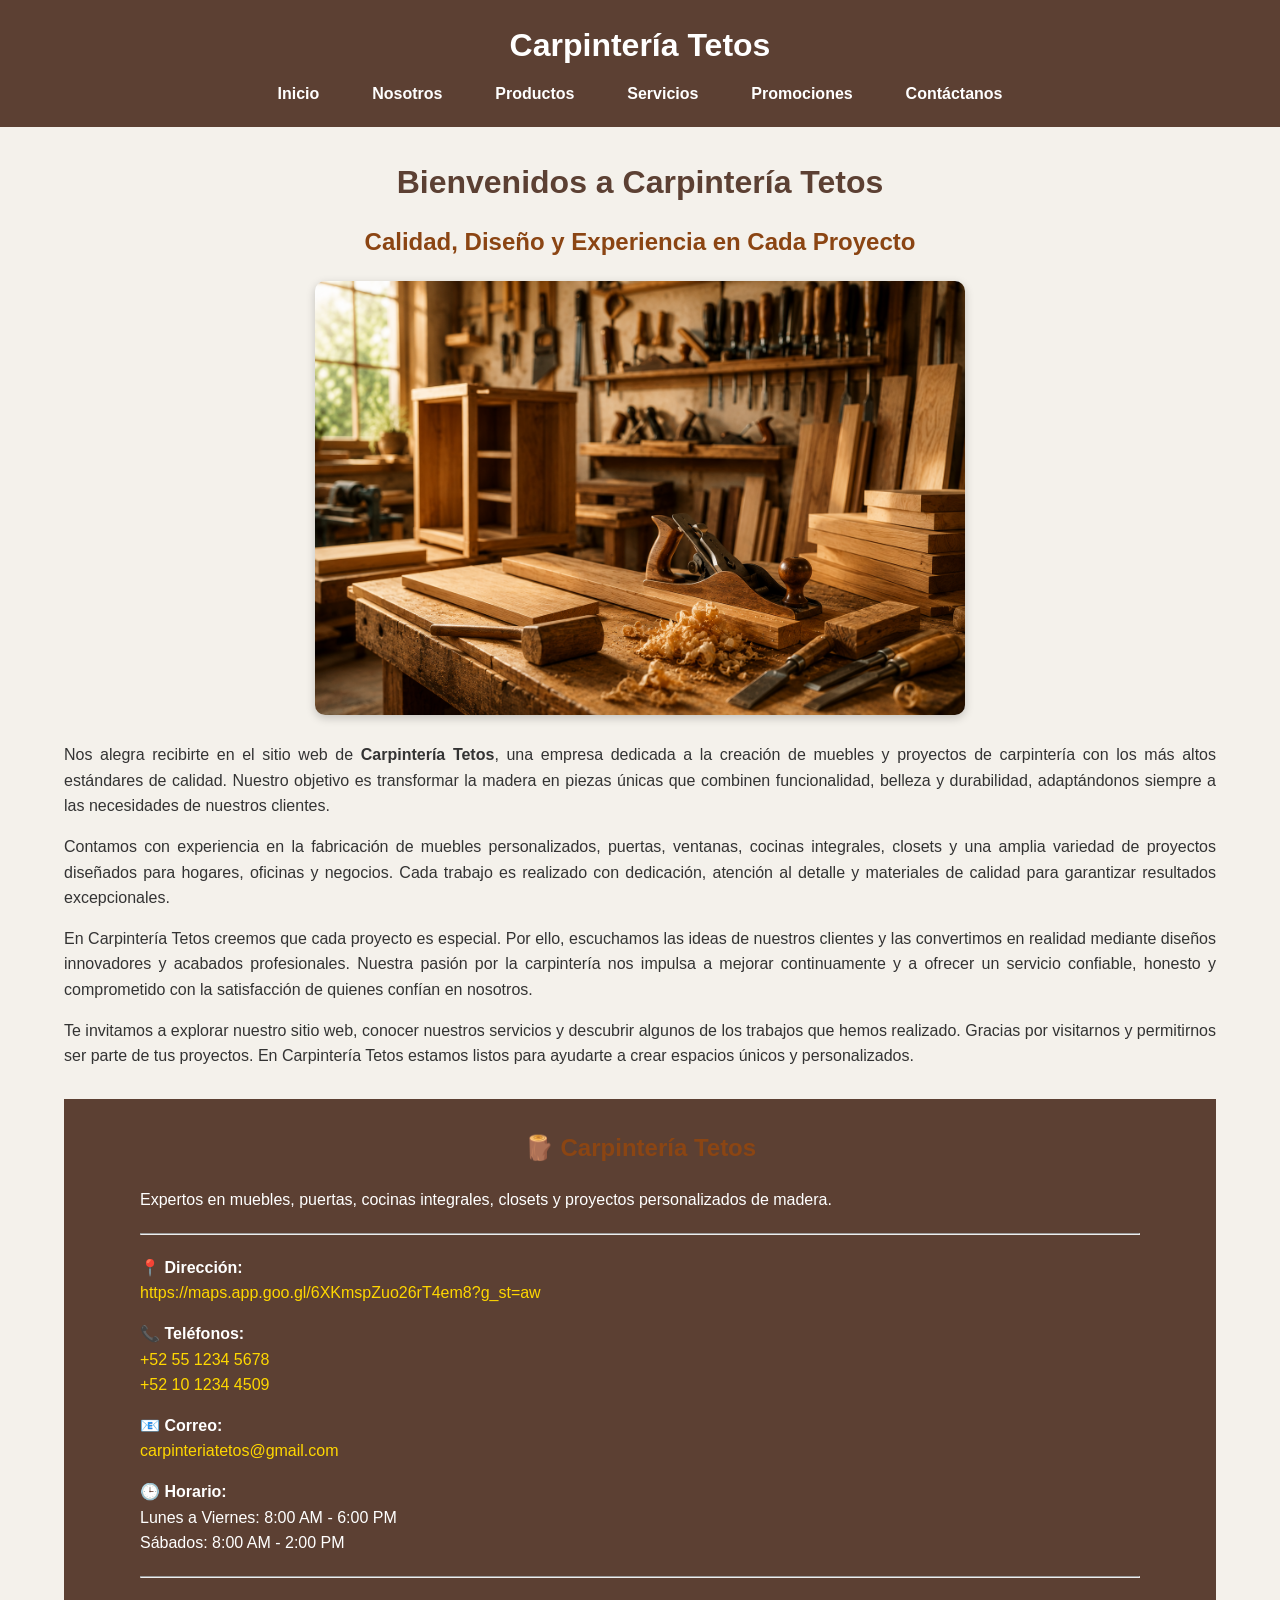
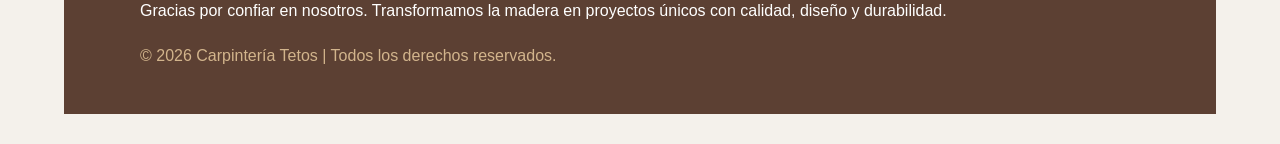
<file: index.html>
<!DOCTYPE html>
 <html lang="es">
 <head>
     <meta charset="UTF-8">
     <meta name="viewport" content="width=device-width, initial-scale=1.0">
     <title>Inicio - Carpintería Tetos</title>
     <link rel="stylesheet" href="style.css">
 </head>
 <body>
     <header>
         <h1>Carpintería Tetos</h1>
         <nav>
             <a href="index.html">Inicio</a>&nbsp;
             <a href="nosotros.html">Nosotros</a>&nbsp;
             <a href="productos.html">Productos</a>&nbsp;
             <a href="servicios.html">Servicios</a>&nbsp;
             <a href="promociones.html">Promociones</a>&nbsp;
             <a href="contactanos.html">Contáctanos</a>
         </nav>
     </header>
     <main>
              <h1>Bienvenidos a Carpintería Tetos</h1>
        <h2>Calidad, Diseño y Experiencia en Cada Proyecto</h2>
       <div class="contenedor">
        <img src="carpinteria.png" alt="imagen centrada" width="650" height="auto">
        </div>
        <p> 
            Nos alegra recibirte en el sitio web de <strong>Carpintería Tetos</strong>,
        una empresa dedicada a la creación de muebles y proyectos de carpintería
        con los más altos estándares de calidad. Nuestro objetivo es transformar
        la madera en piezas únicas que combinen funcionalidad, belleza y
        durabilidad, adaptándonos siempre a las necesidades de nuestros clientes.
    </p>
        <p> 
            Contamos con experiencia en la fabricación de muebles personalizados,
        puertas, ventanas, cocinas integrales, closets y una amplia variedad de
        proyectos diseñados para hogares, oficinas y negocios. Cada trabajo es
        realizado con dedicación, atención al detalle y materiales de calidad
        para garantizar resultados excepcionales.
    </p>
        <p>
            En Carpintería Tetos creemos que cada proyecto es especial. Por ello,
        escuchamos las ideas de nuestros clientes y las convertimos en realidad
        mediante diseños innovadores y acabados profesionales. Nuestra pasión
        por la carpintería nos impulsa a mejorar continuamente y a ofrecer un
        servicio confiable, honesto y comprometido con la satisfacción de quienes
        confían en nosotros.
    </p>
    <p>
        Te invitamos a explorar nuestro sitio web, conocer nuestros servicios y
        descubrir algunos de los trabajos que hemos realizado. Gracias por
        visitarnos y permitirnos ser parte de tus proyectos. En Carpintería
        Tetos estamos listos para ayudarte a crear espacios únicos y
        personalizados.
    </p>
    <footer>
    <div class="footer-contenido">
        <h2>🪵 Carpintería Tetos</h2>

        <p>
            Expertos en muebles, puertas, cocinas integrales,
            closets y proyectos personalizados de madera.
        </p>

        <hr>

        <p>📍 <strong>Dirección:</strong><br>  
         <a href="https://maps.app.goo.gl/6XKmspZuo26rT4em8?g_st=aw">https://maps.app.goo.gl/6XKmspZuo26rT4em8?g_st=aw</a>
        </p>

        <p>📞 <strong>Teléfonos:</strong><br>
             <a href="+52 55 1234 5678">+52 55 1234 5678</a><br>
            <a href="+52 10 1234 4509">+52 10 1234 4509</a>
        </p>

        <p>📧 <strong>Correo:</strong><br>
            <a href="carpinteriatetos@gmail.com">carpinteriatetos@gmail.com</a>
        </p>

        <p>🕒 <strong>Horario:</strong><br>
            Lunes a Viernes: 8:00 AM - 6:00 PM<br>
            Sábados: 8:00 AM - 2:00 PM
        </p>

        <hr>

        <p>
            Gracias por confiar en nosotros. Transformamos la madera
            en proyectos únicos con calidad, diseño y durabilidad.
        </p>

        <p class="copyright">
            © 2026 Carpintería Tetos | Todos los derechos reservados.
        </p>
    </div>
</footer>
 </body>
 </html>
</file>
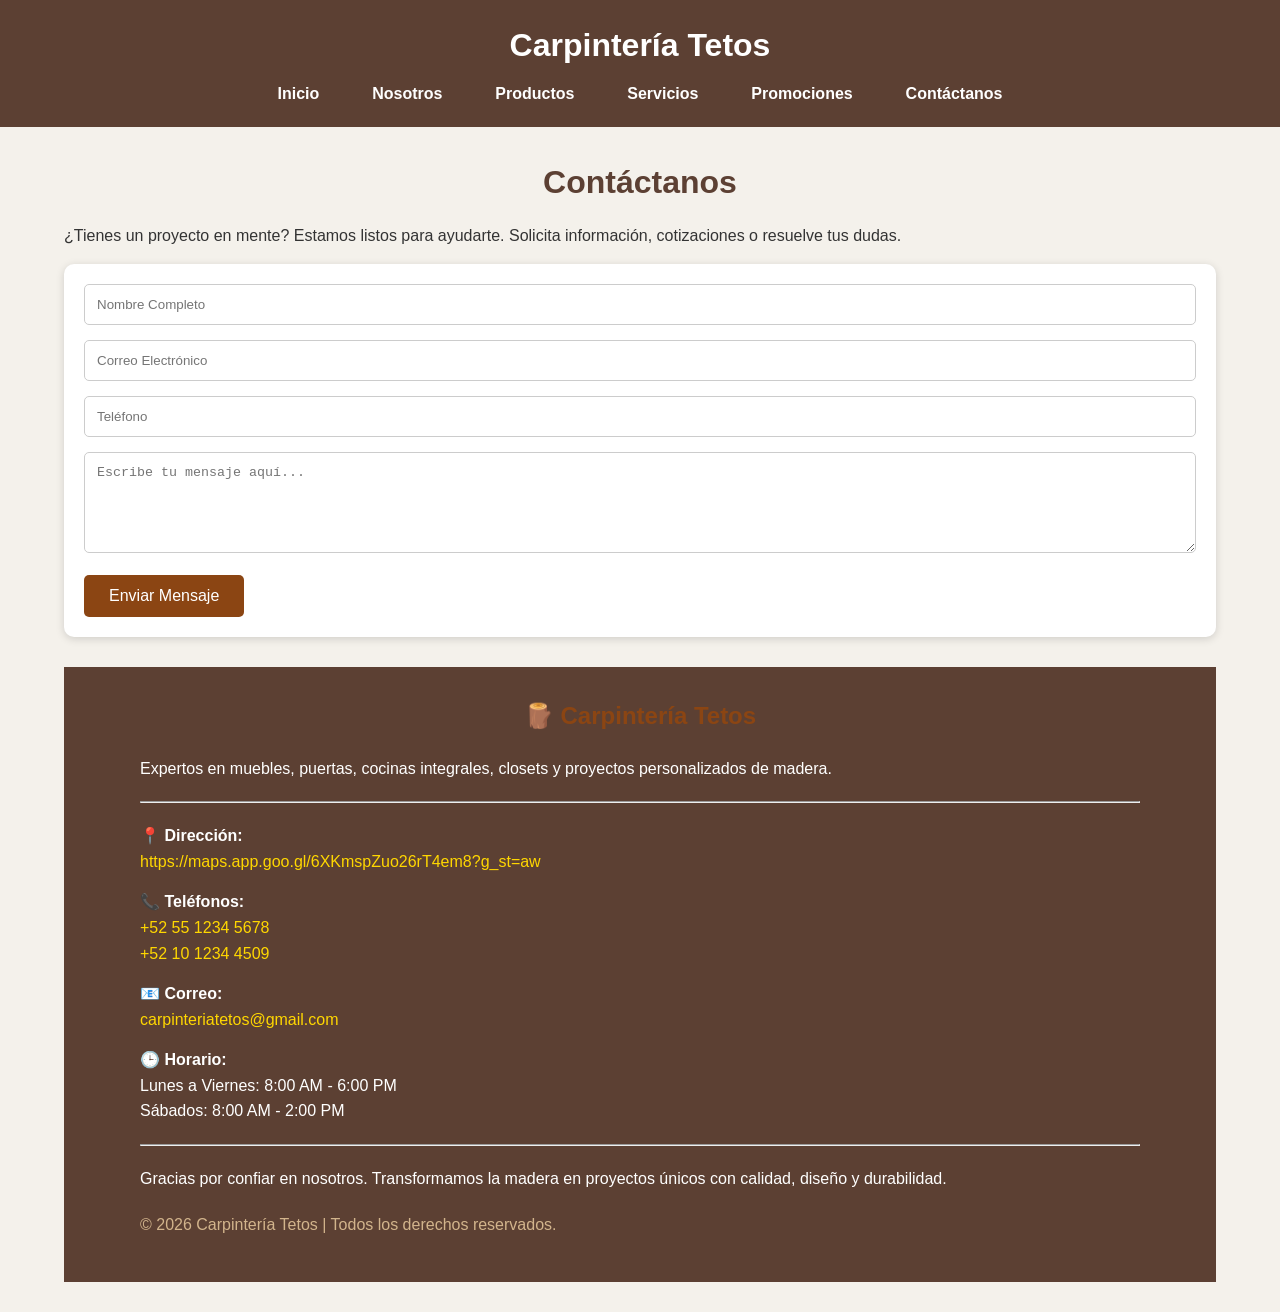
<file: contactanos.html>
<!DOCTYPE html>
 <html lang="es">
 <head>
     <meta charset="UTF-8">
     <meta name="viewport" content="width=device-width, initial-scale=1.0">
     <title>Contáctanos - Carpintería Tetos</title>
     <link rel="stylesheet" href="style.css">
 </head>
 <body>
     <header>
         <h1>Carpintería Tetos</h1>
         <nav>
             <a href="index.html">Inicio</a>&nbsp;
             <a href="nosotros.html">Nosotros</a>&nbsp;
             <a href="productos.html">Productos</a>&nbsp;
             <a href="servicios.html">Servicios</a>&nbsp;
             <a href="promociones.html">Promociones</a>&nbsp;
             <a href="contactanos.html">Contáctanos</a>
         </nav>
     </header>
     <main>
         <h1>Contáctanos</h1>
             <p>
        ¿Tienes un proyecto en mente? Estamos listos para ayudarte.
        Solicita información, cotizaciones o resuelve tus dudas.
    </p>

    <form>
        <input type="text" placeholder="Nombre Completo" required>

        <input type="email" placeholder="Correo Electrónico" required>

        <input type="tel" placeholder="Teléfono">

        <textarea placeholder="Escribe tu mensaje aquí..." rows="5" required></textarea>

        <button type="submit">Enviar Mensaje</button>
    </form>
</section>

<footer>
    <div class="footer-contenido">
        <h2>🪵 Carpintería Tetos</h2>

        <p>
            Expertos en muebles, puertas, cocinas integrales,
            closets y proyectos personalizados de madera.
        </p>

        <hr>

        <p>📍 <strong>Dirección:</strong><br>
            <a href="https://maps.app.goo.gl/6XKmspZuo26rT4em8?g_st=aw">
                https://maps.app.goo.gl/6XKmspZuo26rT4em8?g_st=aw</a>
        </p>

        <p>
            📞 <strong>Teléfonos:</strong><br>
            <a href="+52 55 1234 5678">+52 55 1234 5678</a><br>
            <a href="+52 10 1234 4509">+52 10 1234 4509</a>
        </p>

         <p>📧 <strong>Correo:</strong><br>
            <a href="carpinteriatetos@gmail.com">
         carpinteriatetos@gmail.com</a>
        </p>


        <p>
            🕒 <strong>Horario:</strong><br>
            Lunes a Viernes: 8:00 AM - 6:00 PM<br>
            Sábados: 8:00 AM - 2:00 PM
        </p>

        <hr>

        <p>
            Gracias por confiar en nosotros. Transformamos la madera
            en proyectos únicos con calidad, diseño y durabilidad.
        </p>

        <p class="copyright">
            © 2026 Carpintería Tetos | Todos los derechos reservados.
        </p>
    </div>
</footer>
 </body>
 </html>
</file>
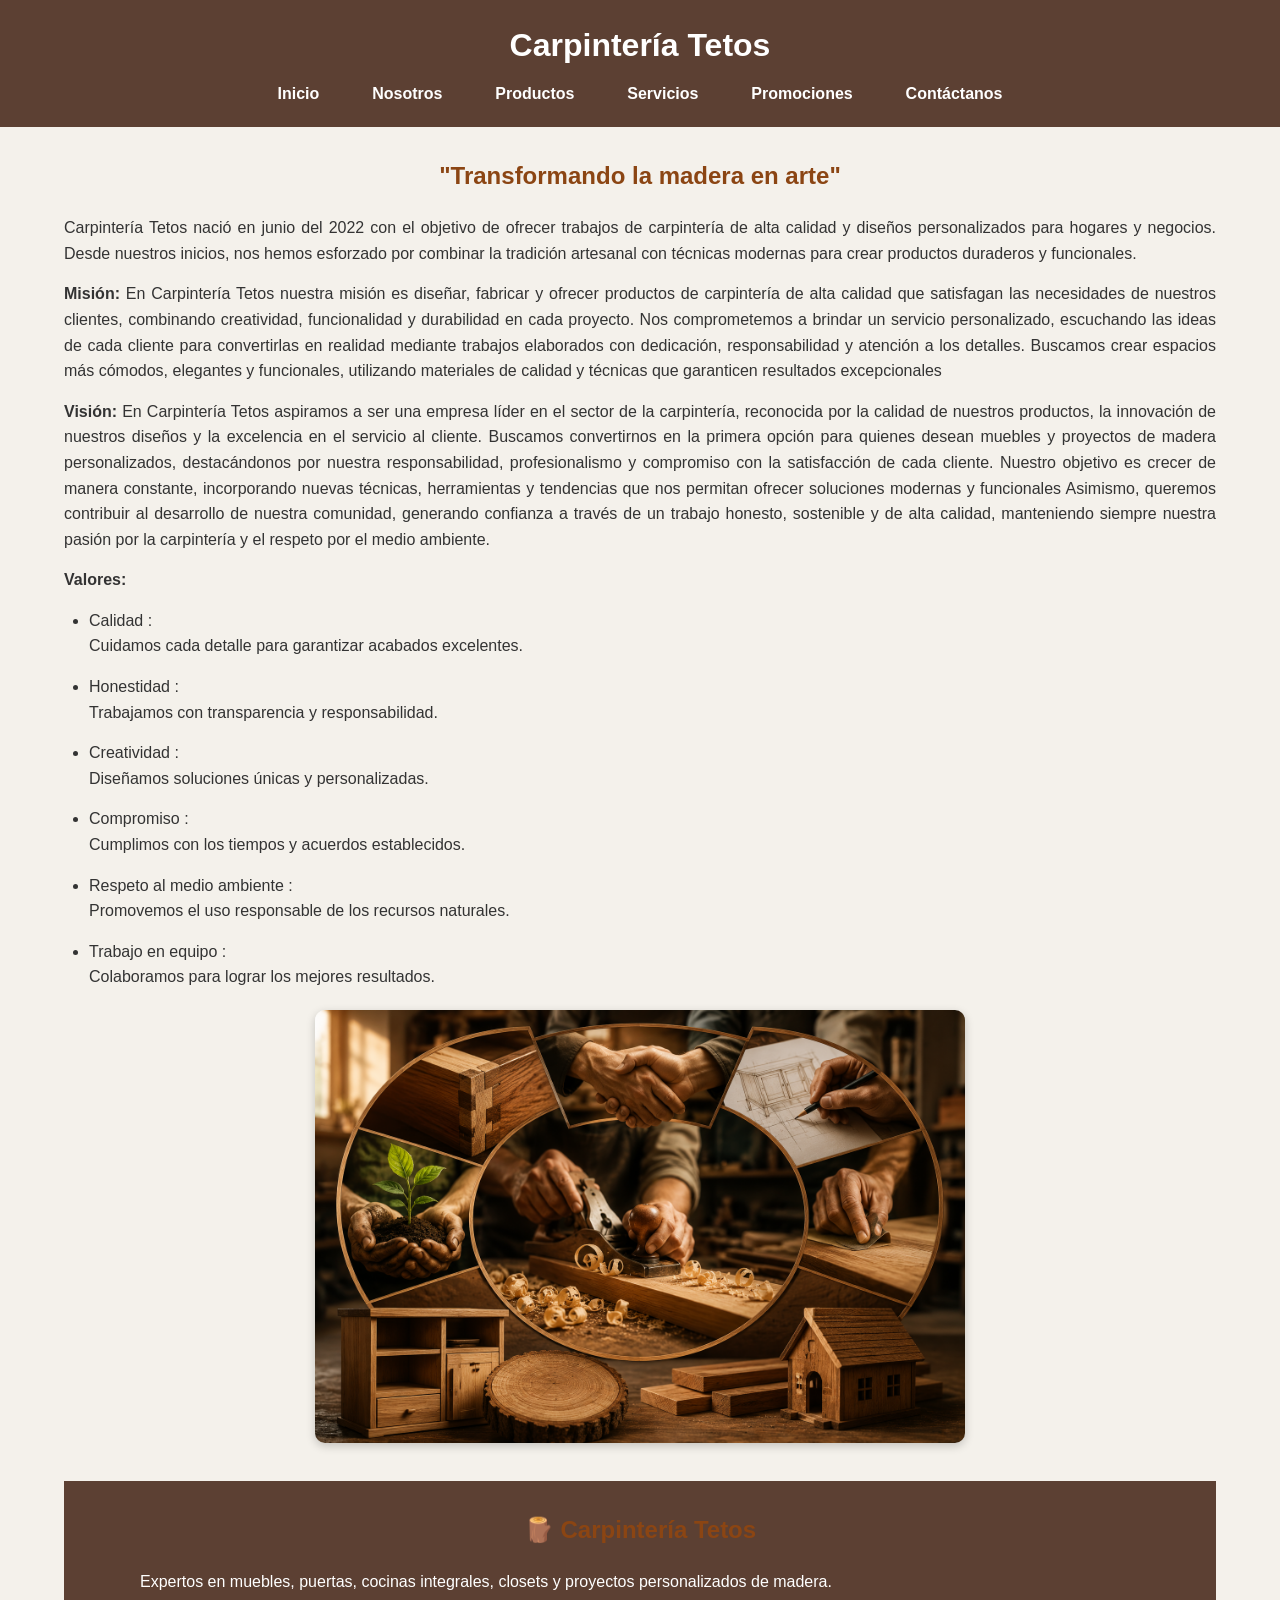
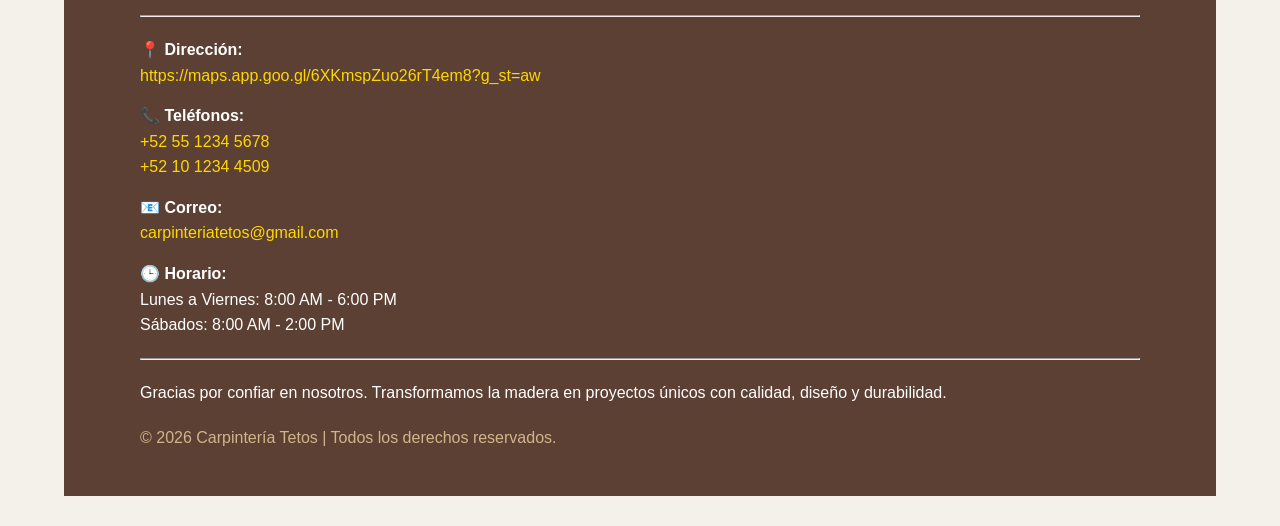
<file: nosotros.html>
<!DOCTYPE html>
 <html lang="es">
 <head>
     <meta charset="UTF-8">
     <meta name="viewport" content="width=device-width, initial-scale=1.0">
     <title>Nosotros - Carpintería Tetos</title>
     <link rel="stylesheet" href="style.css">
 </head>
 <body>
     <header>
         <h1>Carpintería Tetos</h1>
         <nav>
             <a href="index.html">Inicio</a>&nbsp;
             <a href="nosotros.html">Nosotros</a>&nbsp;
             <a href="productos.html">Productos</a>&nbsp;
             <a href="servicios.html">Servicios</a>&nbsp;
             <a href="promociones.html">Promociones</a>&nbsp;
             <a href="contactanos.html">Contáctanos</a>
         </nav>
     </header>
     <main>
        <h2>"Transformando la madera en arte"</h2>
         <p>Carpintería Tetos nació en junio del 2022 con el objetivo de ofrecer trabajos de carpintería de alta calidad y diseños personalizados para hogares y negocios. Desde nuestros inicios, nos hemos esforzado por combinar la tradición artesanal con técnicas modernas para crear productos duraderos y funcionales.</p>
         <p><strong>Misión:</strong> En Carpintería Tetos nuestra misión es diseñar, fabricar y ofrecer productos de carpintería de alta calidad que satisfagan las necesidades de nuestros clientes, combinando creatividad, funcionalidad y durabilidad en cada proyecto. Nos comprometemos a brindar un servicio personalizado, escuchando las ideas de cada cliente para convertirlas en realidad mediante trabajos elaborados con dedicación, responsabilidad y atención a los detalles. Buscamos crear espacios más cómodos, elegantes y funcionales, utilizando materiales de calidad y técnicas que garanticen resultados excepcionales</p>
         <p><strong>Visión:</strong> En Carpintería Tetos aspiramos a ser una empresa líder en el sector de la carpintería, reconocida por la calidad de nuestros productos, la innovación de nuestros diseños y la excelencia en el servicio al cliente. Buscamos convertirnos en la primera opción para quienes desean muebles y proyectos de madera personalizados, destacándonos por nuestra responsabilidad, profesionalismo y compromiso con la satisfacción de cada cliente.

Nuestro objetivo es crecer de manera constante, incorporando nuevas técnicas, herramientas y tendencias que nos permitan ofrecer soluciones modernas y funcionales Asimismo, queremos contribuir al desarrollo de nuestra comunidad, generando confianza a través de un trabajo honesto, sostenible y de alta calidad, manteniendo siempre nuestra pasión por la carpintería y el respeto por el medio ambiente.</p>
         <p><strong>Valores:</strong> 
            <ul>
            <li>Calidad : <p>Cuidamos cada detalle para garantizar acabados excelentes.</p></li>
            <li>Honestidad : <p>Trabajamos con transparencia y responsabilidad.</p></li>
            <li>Creatividad : <p>Diseñamos soluciones únicas y personalizadas.</p></li>
            <li>Compromiso : <p>Cumplimos con los tiempos y acuerdos establecidos.</p></li>
            <li>Respeto al medio ambiente : <p>Promovemos el uso responsable de los recursos naturales.</p></li>
            <li>Trabajo en equipo : <p>Colaboramos para lograr los mejores resultados.</p></li>
            </ul>
            </p>
            <div class="contenedor">
        <img src="nosotros.png" alt="imagen centrada" width="650" height="auto">
        </div>
     <footer>
    <div class="footer-contenido">
        <h2>🪵 Carpintería Tetos</h2>

        <p>
            Expertos en muebles, puertas, cocinas integrales,
            closets y proyectos personalizados de madera.
        </p>

        <hr>

        <p>📍 <strong>Dirección:</strong><br>
         <a href="https://maps.app.goo.gl/6XKmspZuo26rT4em8?g_st=aw">
            https://maps.app.goo.gl/6XKmspZuo26rT4em8?g_st=aw</a>
        </p>

        <p>📞 <strong>Teléfonos:</strong><br>
             <a href="+52 55 1234 5678">+52 55 1234 5678</a><br>
            <a href="+52 10 1234 4509">+52 10 1234 4509</a>
        </p>

        <p>📧 <strong>Correo:</strong><br>
          <a href="carpinteriatetos@gmail.com">
            carpinteriatetos@gmail.com</a>
        </p>

        <p>🕒 <strong>Horario:</strong><br>
            Lunes a Viernes: 8:00 AM - 6:00 PM<br>
            Sábados: 8:00 AM - 2:00 PM
        </p>

        <hr>

        <p>
            Gracias por confiar en nosotros. Transformamos la madera
            en proyectos únicos con calidad, diseño y durabilidad.
        </p>

        <p class="copyright">
            © 2026 Carpintería Tetos | Todos los derechos reservados.
        </p>
    </div>
</footer>
 </body>
 </html>
</file>
<file: style.css>
/* ===== ESTILOS GENERALES ===== */

*{
    margin: 0;
    padding: 0;
    box-sizing: border-box;
}

body{
    font-family: Arial, Helvetica, sans-serif;
    background-color: #f4f1eb;
    color: #333;
    line-height: 1.6;
}

/* ===== HEADER ===== */

header{
    background-color: #5C4033;
    color: white;
    text-align: center;
    padding: 20px;
}

header h1{
    margin-bottom: 10px;
}

/* ===== MENÚ ===== */

nav{
    margin-top: 10px;
}

nav a{
    color: white;
    text-decoration: none;
    font-weight: bold;
    margin: 0 10px;
    padding: 8px 12px;
    border-radius: 5px;
}

nav a:hover{
    background-color: #8B4513;
}

/* ===== CONTENIDO ===== */

main{
    width: 90%;
    max-width: 1200px;
    margin: auto;
    padding: 30px 0;
}

main h1{
    text-align: center;
    color: #5C4033;
    margin-bottom: 15px;
}

main h2{
    text-align: center;
    color: #8B4513;
    margin-bottom: 20px;
}

/* ===== IMÁGENES CENTRADAS ===== */

.contenedor{
    text-align: center;
    margin: 20px 0;
}

.contenedor img{
    max-width: 100%;
    border-radius: 10px;
    box-shadow: 0px 3px 10px rgba(0,0,0,.2);
}

/* ===== PÁRRAFOS ===== */

p{
    margin-bottom: 15px;
    text-align: justify;
}

/* ===== PRODUCTOS ===== */

.producto{
    display: flex;
    align-items: center;
    gap: 20px;
    background-color: white;
    margin: 20px 0;
    padding: 15px;
    border-radius: 10px;
    box-shadow: 0px 2px 8px rgba(0,0,0,.15);
}

.producto img{
    width: 250px;
    border-radius: 10px;
}

.producto a{
    font-size: 22px;
    font-weight: bold;
    color: #8B4513;
    text-decoration: none;
}

.producto a:hover{
    text-decoration: underline;
}

.info{
    flex: 1;
}

/* ===== SERVICIOS ===== */

.servicio{
    background-color: white;
    padding: 20px;
    margin-bottom: 20px;
    border-left: 6px solid #8B4513;
    border-radius: 10px;
    box-shadow: 0px 2px 8px rgba(0,0,0,.15);
}

.servicio img{
    display: block;
    margin: auto;
    border-radius: 10px;
    margin-bottom: 10px;
}

.servicio h2{
    text-align: left;
}

/* ===== PROMOCIONES ===== */

.promo{
    background-color: #fff8e7;
    border: 2px solid #d4a373;
    border-radius: 10px;
    padding: 20px;
    margin-bottom: 20px;
    text-align: center;
}

.promo img{
    border-radius: 10px;
    margin-bottom: 10px;
}

.promo h3{
    color: #c0392b;
}

/* ===== BUSCADOR ===== */

#buscador{
    text-align: center;
    margin: 20px 0;
}

#buscar{
    width: 60%;
    max-width: 500px;
    padding: 12px;
    border: 2px solid #8B4513;
    border-radius: 8px;
    font-size: 16px;
}

#buscar:focus{
    outline: none;
    border-color: #5C4033;
}

/* ===== FORMULARIO ===== */

form{
    background-color: white;
    padding: 20px;
    border-radius: 10px;
    box-shadow: 0px 2px 8px rgba(0,0,0,.15);
}

input,
textarea{
    width: 100%;
    padding: 12px;
    margin-bottom: 15px;
    border: 1px solid #ccc;
    border-radius: 5px;
}

button{
    background-color: #8B4513;
    color: white;
    border: none;
    padding: 12px 25px;
    border-radius: 5px;
    cursor: pointer;
    font-size: 16px;
}

button:hover{
    background-color: #5C4033;
}

/* ===== LISTA DE VALORES ===== */

ul{
    margin-left: 25px;
}

li{
    margin-bottom: 10px;
}

/* ===== FOOTER ===== */

footer{
    background-color: #5C4033;
    color: white;
    padding: 30px;
    margin-top: 30px;
}

.footer-contenido{
    max-width: 1000px;
    margin: auto;
    text-align: center;
}

footer a{
    color: #FFD700;
    text-decoration: none;
}

footer a:hover{
    text-decoration: underline;
}

footer hr{
    margin: 20px 0;
}

.copyright{
    margin-top: 20px;
    color: #d2b48c;
}

/* ===== RESPONSIVO ===== */

@media (max-width: 768px){

    .producto{
        flex-direction: column;
        text-align: center;
    }

    .producto img{
        width: 100%;
        max-width: 350px;
    }

    #buscar{
        width: 90%;
    }

    nav a{
        display: block;
        margin: 8px 0;
    }
}

    #buscador .producto{
    display: none;
}

.producto{
    display: flex;
    align-items: center;
    gap: 20px;
    margin: 20px 0;
    padding: 15px;
    background: #fff;
    border-radius: 10px;
}

.producto img{
    width: 250px;
    height: auto;
    border-radius: 10px;
}

.info{
    flex: 1;
}
</file>
